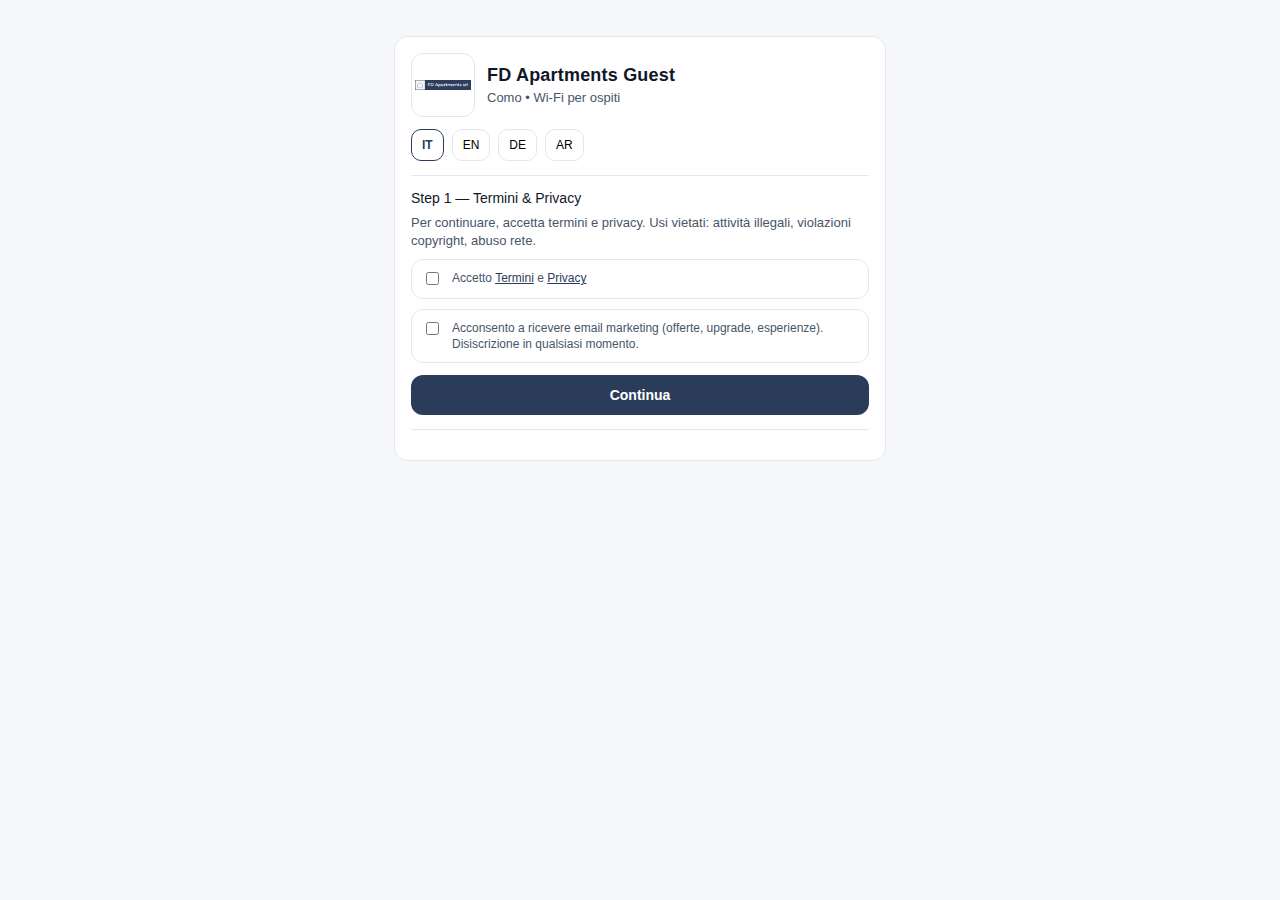
<file: index.html>
<!doctype html>
<html>
  <head>
    <meta charset="utf-8" />
    <meta http-equiv="refresh" content="0; url=./como/" />
    <meta name="viewport" content="width=device-width, initial-scale=1" />
    <title>FD Wi-Fi</title>
  </head>
  <body></body>
</html>
</file>
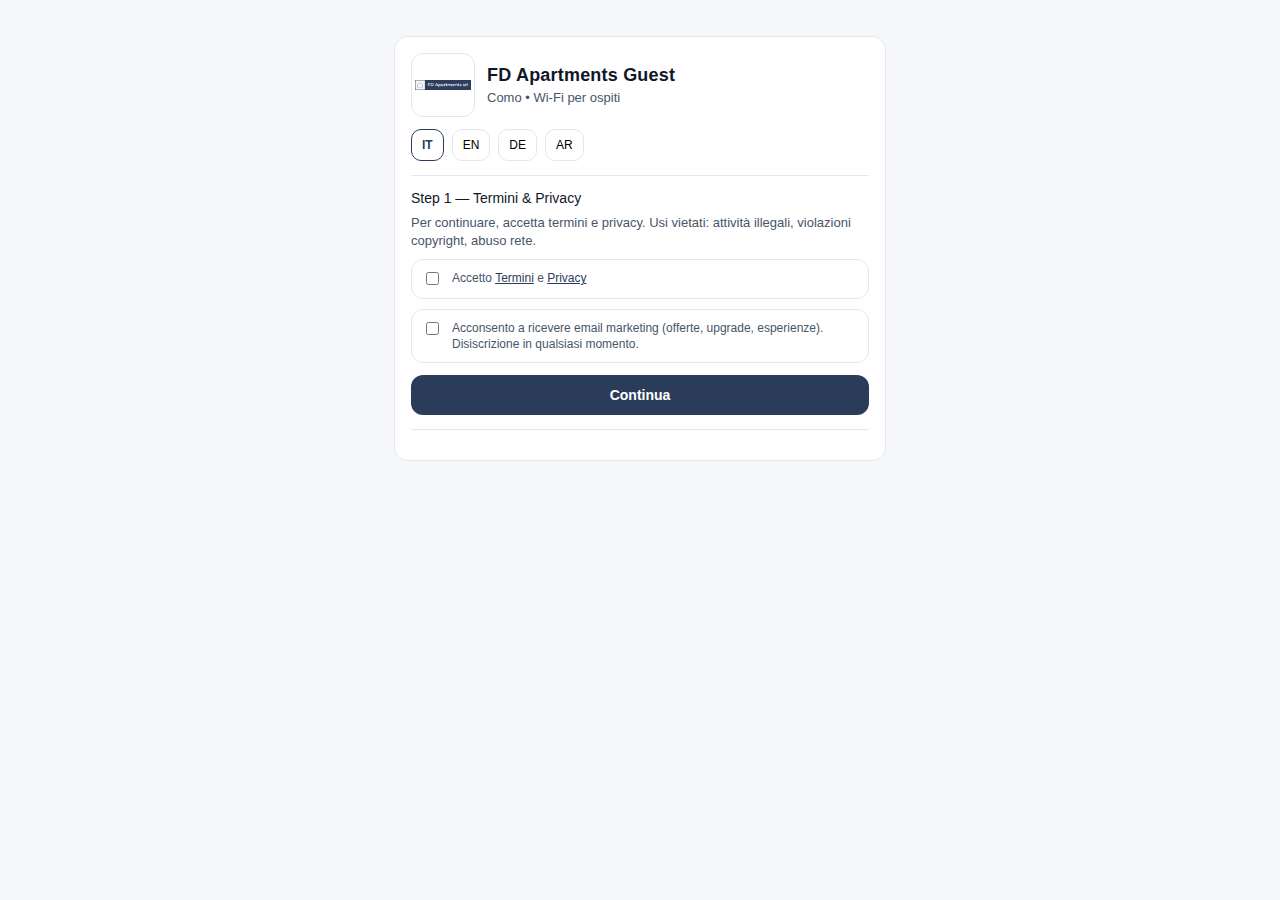
<file: como/index.html>
<!doctype html>
<html lang="it">
<head>
  <meta charset="utf-8" />
  <meta name="viewport" content="width=device-width,initial-scale=1" />
  <title>FD Apartments Guest Wi-Fi — Como</title>
  <link rel="stylesheet" href="../assets/style.css" />
</head>
<body>
  <div class="wrap">
    <div class="card" id="app">
      <div class="header">
        <div class="logo"><img src="../assets/logo.png" alt="FD Apartments" /></div>
        <div>
          <h1 id="t_title">FD Apartments Guest</h1>
          <p class="sub" id="t_subtitle">Como • Wi-Fi per ospiti</p>
        </div>
      </div>

      <div class="lang" aria-label="Language">
        <button data-lang="it" class="active">IT</button>
        <button data-lang="en">EN</button>
        <button data-lang="de">DE</button>
        <button data-lang="ar">AR</button>
      </div>

      <div class="hr"></div>

      <!-- STEP 1 -->
      <p class="stepTitle" id="t_step1">Step 1 — Termini & Privacy</p>
      <p class="p" id="t_step1_desc">
        Per continuare, accetta termini e privacy. Usi vietati: attività illegali, violazioni copyright, abuso rete.
      </p>

      <div class="check">
        <input type="checkbox" id="c_terms" />
        <label for="c_terms" class="small">
          <span id="t_terms_lbl">Accetto</span>
          <a href="./terms.html" target="_blank" rel="noopener">Termini</a>
          <span id="t_and">e</span>
          <a href="./privacy.html" target="_blank" rel="noopener">Privacy</a>
        </label>
      </div>

      <div style="height:10px"></div>

      <div class="check">
        <input type="checkbox" id="c_mkt" />
        <label for="c_mkt" class="small" id="t_mkt_lbl">
          Acconsento a ricevere email marketing (offerte, upgrade, esperienze). Disiscrizione in qualsiasi momento.
        </label>
      </div>

      <div style="height:12px"></div>
      <button class="btn" id="btn_continue">Continua</button>

      <div class="hr"></div>

      <!-- STEP 2 -->
      <div id="step2" style="display:none">
        <p class="stepTitle" id="t_step2">Step 2 — Email + preferenze</p>
        <p class="p" id="t_step2_desc">
          Inserisci la tua email per ricevere upgrade in casa e una selezione rapida di attività a Como.
        </p>

        <!-- EMAIL: collegamento Brevo (static-friendly) -->
        <form id="emailForm">
          <input
            id="email"
            type="email"
            placeholder="email@esempio.com"
            required
            style="width:100%; padding:12px 12px; border:1px solid var(--border); border-radius:12px; font-size:14px;"
          />
          <div style="height:10px"></div>

          <!-- In fase 1: invio a thanks + istruzioni. Quando hai il form Brevo, sostituisci con embed/endpoint -->
          <button class="btn" type="submit" id="btn_confirm">Conferma</button>

          <p class="small" style="margin:10px 0 0 0" id="t_email_note">
            Test: appena crei il form su Brevo, incolliamo qui l’embed e l’email viene salvata automaticamente.
          </p>
        </form>

        <div style="height:14px"></div>

        <div class="grid">
          <div class="tile">
            <h3 id="t_lco">Late check-out</h3>
            <p id="t_lco_desc">€25 fino alle 13:00 (soggetto a disponibilità).</p>
            <span class="badge" id="t_pay1">Pagamento: cash o Stripe (link da inserire)</span>
          </div>

          <div class="tile">
            <h3 id="t_clean">Pulizia extra</h3>
            <p id="t_clean_desc">€45 — richiedi entro le 17:00.</p>
            <span class="badge" id="t_pay2">Pagamento: cash o Stripe (link da inserire)</span>
          </div>

          <div class="tile">
            <h3 id="t_linen">Biancheria extra</h3>
            <p id="t_linen_desc">Chiedi listino su WhatsApp.</p>
          </div>

          <div class="tile">
            <h3 id="t_crib">Culla + lenzuola</h3>
            <p id="t_crib_desc">€30</p>
            <span class="badge" id="t_pay3">Pagamento: cash o Stripe (link da inserire)</span>
          </div>

          <div class="tile">
            <h3 id="t_chair">Seggiolone</h3>
            <p id="t_chair_desc">€30</p>
            <span class="badge" id="t_pay4">Pagamento: cash o Stripe (link da inserire)</span>
          </div>
        </div>

        <div style="height:14px"></div>
        <button class="btn secondary" id="btn_whatsapp">WhatsApp assistenza</button>

        <div class="hr"></div>

        <p class="stepTitle" id="t_house">Info casa</p>
        <p class="p" id="t_house_desc">
          (Versione test) Qui inseriremo le info essenziali dell’appartamento. Per ora: scrivici su WhatsApp per qualsiasi necessità.
        </p>

        <div class="hr"></div>

        <p class="stepTitle" id="t_local">Attività consigliate a Como</p>
        <div class="grid">
          <div class="tile">
            <h3 id="t_boat">Boat tour</h3>
            <p class="small">
              • Bellagio Boat Tour<br/>
              • Bellagio Sailing<br/>
              • Lake Como Boat Tour (Il Medeghino)
            </p>
          </div>
          <div class="tile">
            <h3 id="t_food">Ristoranti</h3>
            <p class="small">
              • Il Gatto Nero (Cernobbio)<br/>
              • Ristorante Sociale (Como)<br/>
              • La Colombetta
            </p>
          </div>
          <div class="tile">
            <h3 id="t_transfer">Transfer</h3>
            <p class="small">
              • Como Driver (Malpensa ↔ Como)<br/>
              • Malpensa Taxi Service
            </p>
          </div>
        </div>

        <p class="small" style="margin-top:12px" id="t_note">
          Test: zero tracking. Se il ROI è buono, aggiungiamo tracking minimale + automatismi.
        </p>
      </div>
    </div>
  </div>

<script>
  const CONFIG = {
    city: "Como",
    whatsappNumber: "393780910646",
    whatsappText: "Buongiorno avrei bisogno di informazioni, il mio nome è: "
  };

  const T = {
    it: {
      title: "FD Apartments Guest",
      subtitle: `${CONFIG.city} • Wi-Fi per ospiti`,
      step1: "Step 1 — Termini & Privacy",
      step1_desc: "Per continuare, accetta termini e privacy. Usi vietati: attività illegali, violazioni copyright, abuso rete.",
      terms_lbl: "Accetto", and:"e",
      mkt_lbl: "Acconsento a ricevere email marketing (offerte, upgrade, esperienze). Disiscrizione in qualsiasi momento.",
      continue:"Continua",
      step2:"Step 2 — Email + preferenze",
      step2_desc:"Inserisci la tua email per ricevere upgrade in casa e una selezione rapida di attività a Como.",
      confirm:"Conferma",
      email_note:"Test: appena crei il form su Brevo, incolliamo qui l’embed e l’email viene salvata automaticamente.",
      wa:"WhatsApp assistenza",
      house:"Info casa",
      house_desc:"(Versione test) Qui inseriremo le info essenziali dell’appartamento. Per ora: scrivici su WhatsApp per qualsiasi necessità.",
      local:"Attività consigliate a Como",
      boat:"Boat tour", food:"Ristoranti", transfer:"Transfer",
      note:"Test: zero tracking. Se il ROI è buono, aggiungiamo tracking minimale + automatismi."
    },
    en: {
      title: "FD Apartments Guest",
      subtitle: `${CONFIG.city} • Guest Wi-Fi`,
      step1: "Step 1 — Terms & Privacy",
      step1_desc: "To continue, accept terms & privacy. Prohibited: illegal activity, copyright infringement, network abuse.",
      terms_lbl: "I accept", and:"and",
      mkt_lbl: "I agree to receive marketing emails (offers, upgrades, experiences). Unsubscribe anytime.",
      continue:"Continue",
      step2:"Step 2 — Email + preferences",
      step2_desc:"Enter your email to receive in-home upgrades and a quick selection of the best activities in Como.",
      confirm:"Confirm",
      email_note:"Test: once you create the Brevo form, we paste the embed here and your email will be stored automatically.",
      wa:"WhatsApp support",
      house:"House info",
      house_desc:"(Test version) We’ll add key house info here. For now, message us on WhatsApp for anything you need.",
      local:"Recommended in Como",
      boat:"Boat tours", food:"Restaurants", transfer:"Transfers",
      note:"Test: zero tracking. If ROI is good, we’ll add minimal tracking + automations."
    },
    de: {
      title: "FD Apartments Guest",
      subtitle: `${CONFIG.city} • Gäste-WLAN`,
      step1: "Schritt 1 — AGB & Datenschutz",
      step1_desc: "Zum Fortfahren AGB & Datenschutz akzeptieren. Verboten: illegale Aktivitäten, Urheberrechtsverletzungen, Netzwerk-Missbrauch.",
      terms_lbl: "Ich akzeptiere", and:"und",
      mkt_lbl: "Ich möchte Marketing-E-Mails erhalten (Angebote, Upgrades, Erlebnisse). Abmeldung jederzeit möglich.",
      continue:"Weiter",
      step2:"Schritt 2 — E-Mail + Auswahl",
      step2_desc:"E-Mail eingeben, um Upgrades und Aktivitäten in Como zu erhalten.",
      confirm:"Bestätigen",
      email_note:"Test: Sobald das Brevo-Formular erstellt ist, fügen wir hier den Embed ein und die E-Mail wird gespeichert.",
      wa:"WhatsApp-Support",
      house:"Hausinfos",
      house_desc:"(Testversion) Wichtige Hausinfos folgen. Bis dahin: WhatsApp.",
      local:"Empfehlungen in Como",
      boat:"Bootstouren", food:"Restaurants", transfer:"Transfers",
      note:"Test: kein Tracking. Bei gutem ROI fügen wir minimales Tracking + Automationen hinzu."
    },
    ar: {
      title: "FD Apartments Guest",
      subtitle: `${CONFIG.city} • واي فاي للضيوف`,
      step1: "الخطوة 1 — الشروط والخصوصية",
      step1_desc: "للمتابعة، وافق على الشروط والخصوصية. ممنوع: أنشطة غير قانونية، انتهاك الحقوق، إساءة استخدام الشبكة.",
      terms_lbl: "أوافق على", and:"و",
      mkt_lbl: "أوافق على تلقي رسائل تسويقية عبر البريد الإلكتروني (عروض، ترقيات، تجارب). يمكنك إلغاء الاشتراك في أي وقت.",
      continue:"متابعة",
      step2:"الخطوة 2 — البريد الإلكتروني والتفضيلات",
      step2_desc:"أدخل بريدك الإلكتروني للحصول على ترقيات داخل الشقة واقتراحات سريعة لأفضل الأنشطة في كومو.",
      confirm:"تأكيد",
      email_note:"تجربة: بعد إنشاء نموذج Brevo سنلصق الكود هنا ليتم حفظ البريد تلقائياً.",
      wa:"دعم واتساب",
      house:"معلومات الشقة",
      house_desc:"(نسخة تجريبية) سنضيف معلومات الشقة هنا. حالياً: راسلنا عبر واتساب.",
      local:"اقتراحات في كومو",
      boat:"جولات بالقارب", food:"مطاعم", transfer:"تنقلات",
      note:"تجربة: بدون تتبع. إذا كان العائد جيداً سنضيف تتبعاً بسيطاً وأتمتة."
    }
  };

  const els = {
    app: document.getElementById("app"),
    step2: document.getElementById("step2"),
    btnContinue: document.getElementById("btn_continue"),
    btnWA: document.getElementById("btn_whatsapp"),
    emailForm: document.getElementById("emailForm"),
  };

  function setLang(lang){
    document.querySelectorAll(".lang button").forEach(b=>{
      b.classList.toggle("active", b.dataset.lang === lang);
    });
    els.app.classList.toggle("rtl", lang === "ar");

    const tr = T[lang];
    document.getElementById("t_title").textContent = tr.title;
    document.getElementById("t_subtitle").textContent = tr.subtitle;
    document.getElementById("t_step1").textContent = tr.step1;
    document.getElementById("t_step1_desc").textContent = tr.step1_desc;
    document.getElementById("t_terms_lbl").textContent = tr.terms_lbl;
    document.getElementById("t_and").textContent = tr.and;
    document.getElementById("t_mkt_lbl").textContent = tr.mkt_lbl;
    document.getElementById("btn_continue").textContent = tr.continue;

    document.getElementById("t_step2").textContent = tr.step2;
    document.getElementById("t_step2_desc").textContent = tr.step2_desc;
    document.getElementById("btn_confirm").textContent = tr.confirm;
    document.getElementById("t_email_note").textContent = tr.email_note;

    document.getElementById("btn_whatsapp").textContent = tr.wa;

    document.getElementById("t_house").textContent = tr.house;
    document.getElementById("t_house_desc").textContent = tr.house_desc;

    document.getElementById("t_local").textContent = tr.local;
    document.getElementById("t_boat").textContent = tr.boat;
    document.getElementById("t_food").textContent = tr.food;
    document.getElementById("t_transfer").textContent = tr.transfer;

    document.getElementById("t_note").textContent = tr.note;
  }

  document.querySelectorAll(".lang button").forEach(b=>{
    b.addEventListener("click", ()=>setLang(b.dataset.lang));
  });

  els.btnContinue.addEventListener("click", ()=>{
    const ok1 = document.getElementById("c_terms").checked;
    const ok2 = document.getElementById("c_mkt").checked; // nel tuo requisito è obbligatorio
    if(!ok1 || !ok2){
      alert("Per continuare devi accettare Termini/Privacy e il consenso email marketing.");
      return;
    }
    els.step2.style.display = "block";
    els.btnContinue.disabled = true;
    els.btnContinue.style.opacity = 0.6;
    window.scrollTo({top: document.body.scrollHeight, behavior:"smooth"});
  });

  els.btnWA.addEventListener("click", ()=>{
    const url = `https://wa.me/${CONFIG.whatsappNumber}?text=${encodeURIComponent(CONFIG.whatsappText)}`;
    window.location.href = url;
  });

  els.emailForm.addEventListener("submit", (e)=>{
    e.preventDefault();
    const email = document.getElementById("email").value.trim();
    if(!email) return;
    // Fase 1: redirect a thanks (fase 2: qui inseriamo Brevo embed/endpoint)
    const params = new URLSearchParams({email});
    window.location.href = `./thanks.html?${params.toString()}`;
  });

  setLang("it");
</script>
</body>
</html>
</file>
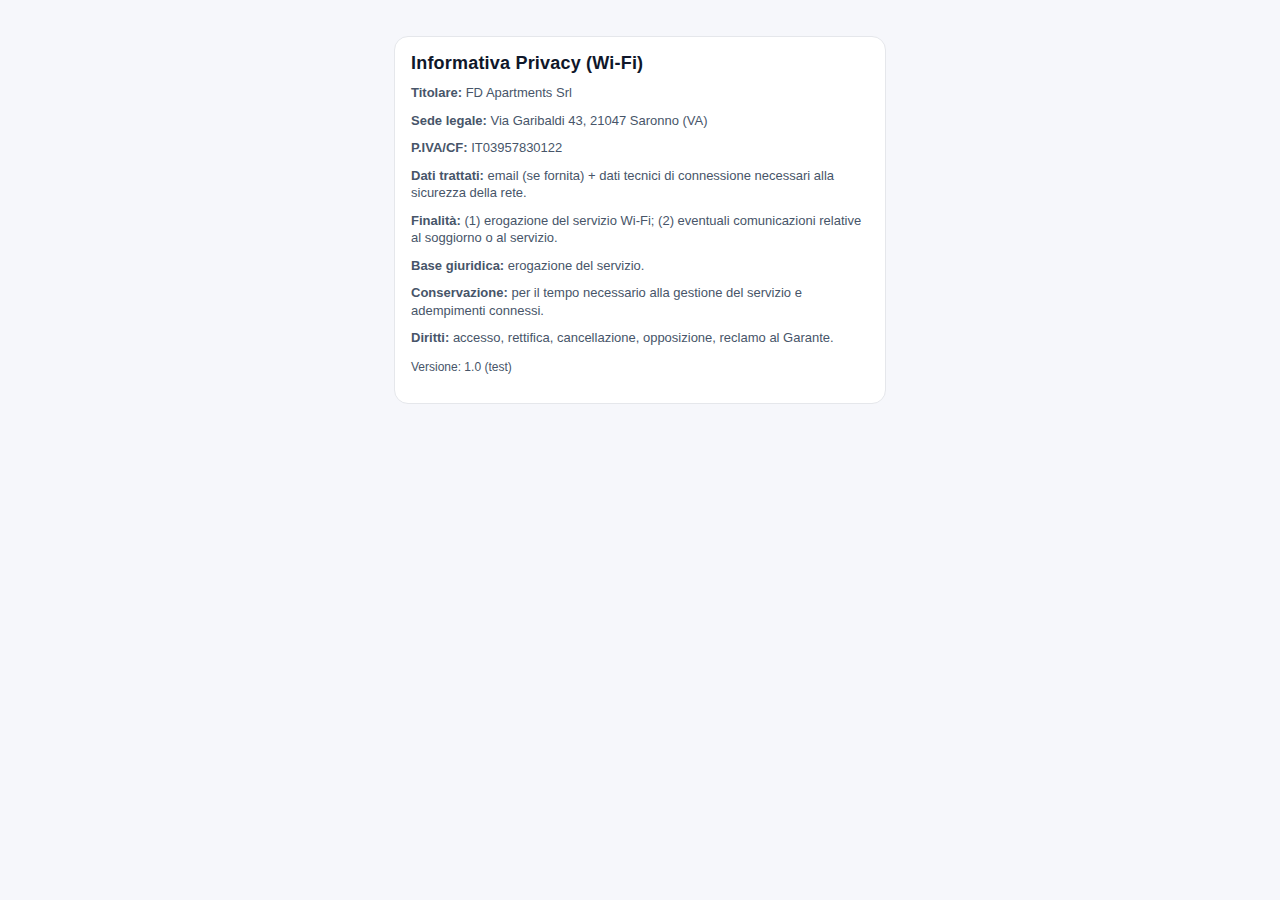
<file: como/privacy.html>
<!doctype html>
<html lang="it">
<head>
  <meta charset="utf-8" />
  <meta name="viewport" content="width=device-width,initial-scale=1" />
  <title>Privacy Wi-Fi — FD Apartments</title>
  <link rel="stylesheet" href="../assets/style.css" />
</head>
<body>
  <div class="wrap">
    <div class="card">
      <h1 style="margin:0 0 10px 0;">Informativa Privacy (Wi-Fi)</h1>

      <p class="p"><b>Titolare:</b> FD Apartments Srl</p>
      <p class="p"><b>Sede legale:</b> Via Garibaldi 43, 21047 Saronno (VA)</p>
      <p class="p"><b>P.IVA/CF:</b> IT03957830122</p>

      <p class="p"><b>Dati trattati:</b> email (se fornita) + dati tecnici di connessione necessari alla sicurezza della rete.</p>
      <p class="p"><b>Finalità:</b> (1) erogazione del servizio Wi-Fi; (2) eventuali comunicazioni relative al soggiorno o al servizio.</p>
      <p class="p"><b>Base giuridica:</b> erogazione del servizio.</p>
      <p class="p"><b>Conservazione:</b> per il tempo necessario alla gestione del servizio e adempimenti connessi.</p>
      <p class="p"><b>Diritti:</b> accesso, rettifica, cancellazione, opposizione, reclamo al Garante.</p>

      <p class="small">Versione: 1.0 (test)</p>
    </div>
  </div>
</body>
</html>
</file>
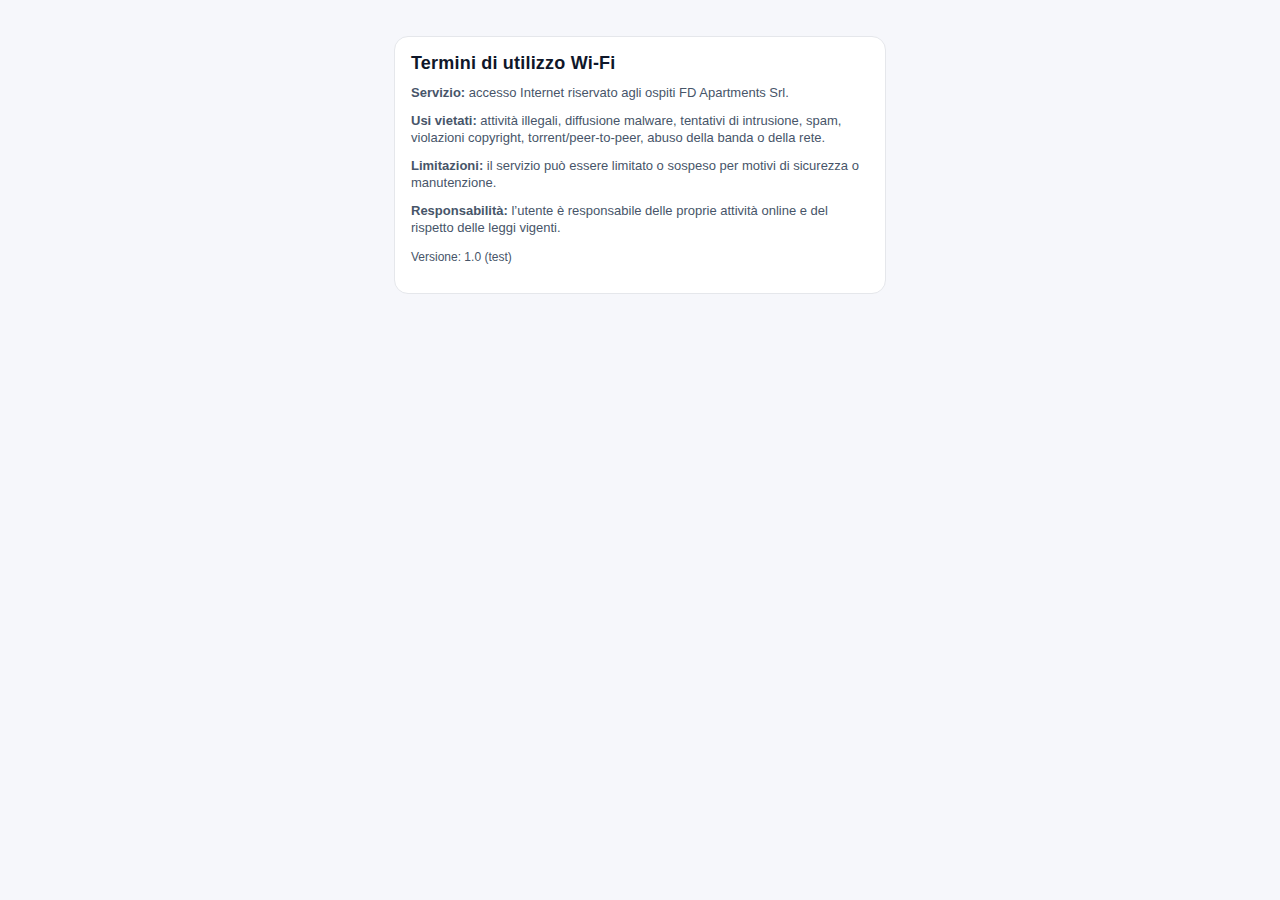
<file: como/terms.html>
<!doctype html>
<html lang="it">
<head>
  <meta charset="utf-8" />
  <meta name="viewport" content="width=device-width,initial-scale=1" />
  <title>Termini Wi-Fi — FD Apartments</title>
  <link rel="stylesheet" href="../assets/style.css" />
</head>
<body>
  <div class="wrap">
    <div class="card">
      <h1 style="margin:0 0 10px 0;">Termini di utilizzo Wi-Fi</h1>
      <p class="p"><b>Servizio:</b> accesso Internet riservato agli ospiti FD Apartments Srl.</p>
      <p class="p"><b>Usi vietati:</b> attività illegali, diffusione malware, tentativi di intrusione, spam, violazioni copyright, torrent/peer-to-peer, abuso della banda o della rete.</p>
      <p class="p"><b>Limitazioni:</b> il servizio può essere limitato o sospeso per motivi di sicurezza o manutenzione.</p>
      <p class="p"><b>Responsabilità:</b> l’utente è responsabile delle proprie attività online e del rispetto delle leggi vigenti.</p>
      <p class="small">Versione: 1.0 (test)</p>
    </div>
  </div>
</body>
</html>
</file>
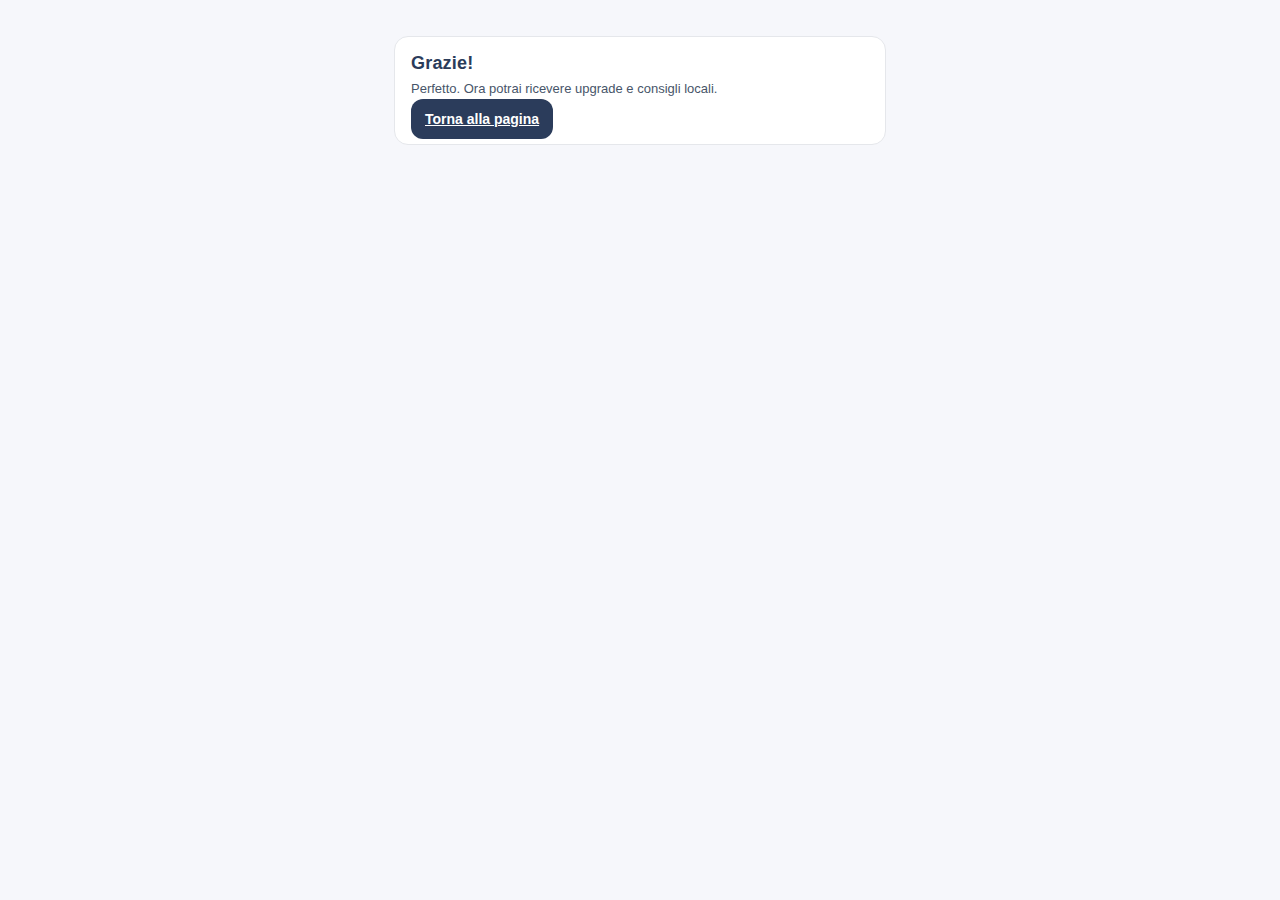
<file: como/thanks.html>
<!doctype html>
<html>
<head>
  <meta charset="utf-8" />
  <meta name="viewport" content="width=device-width,initial-scale=1" />
  <title>Grazie</title>
  <link rel="stylesheet" href="../assets/style.css" />
</head>
<body>
  <div class="wrap">
    <div class="card">
      <h1 style="margin:0 0 6px 0; color:var(--brand);">Grazie!</h1>
      <p class="p">Perfetto. Ora potrai ricevere upgrade e consigli locali.</p>
      <p class="small" id="meta"></p>
      <a class="btn" href="./">Torna alla pagina</a>
    </div>
  </div>
<script>
  const p = new URLSearchParams(location.search);
  const email = p.get("email") || "";
  document.getElementById("meta").textContent = email ? `Email: ${email}` : "";
</script>
</body>
</html>
</file>
<file: assets/style.css>
:root{
  --bg:#f6f7fb;
  --card:#ffffff;
  --text:#0f172a;
  --muted:#475569;
  --brand:#2b3c5b;
  --border:#e5e7eb;
}

*{box-sizing:border-box}
body{
  margin:0;
  font-family:-apple-system,BlinkMacSystemFont,"Segoe UI",Roboto,Arial,sans-serif;
  background:var(--bg);
  color:var(--text);
}
.wrap{max-width:520px;margin:22px auto;padding:14px}
.card{background:var(--card);border:1px solid var(--border);border-radius:14px;padding:16px}
.header{display:flex;gap:12px;align-items:center}
.logo{
  width:64px;height:64px;border-radius:12px;background:#fff;
  border:1px solid var(--border);display:flex;align-items:center;justify-content:center;overflow:hidden
}
.logo img{max-width:90%;max-height:90%;display:block}
h1{font-size:18px;margin:0 0 4px 0;letter-spacing:.2px}
.sub{margin:0;color:var(--muted);font-size:13px;line-height:1.2}
.lang{display:flex;gap:8px;margin:12px 0 0 0;flex-wrap:wrap}
.lang button{
  border:1px solid var(--border);background:#fff;padding:8px 10px;border-radius:10px;
  font-size:12px;cursor:pointer
}
.lang button.active{border-color:var(--brand);color:var(--brand);font-weight:700}
.hr{height:1px;background:var(--border);margin:14px 0}
.stepTitle{font-size:14px;margin:0 0 8px 0}
.p{margin:0 0 10px 0;color:var(--muted);font-size:13px;line-height:1.35}
.small{font-size:12px;color:var(--muted);line-height:1.35}
.check{
  display:flex;gap:10px;align-items:flex-start;padding:10px;border:1px solid var(--border);
  border-radius:12px;background:#fff
}
.check input{margin-top:2px}
a{color:var(--brand);text-decoration:underline}
.btn{
  width:100%;border:none;border-radius:12px;padding:12px 14px;font-size:14px;cursor:pointer;
  background:var(--brand);color:#fff;font-weight:800
}
.btn.secondary{background:#fff;color:var(--brand);border:1px solid var(--brand)}
.grid{display:grid;grid-template-columns:1fr;gap:10px}
.tile{border:1px solid var(--border);border-radius:12px;padding:12px;background:#fff}
.tile h3{margin:0 0 6px 0;font-size:14px}
.tile p{margin:0;font-size:12px;color:var(--muted);line-height:1.35}
.badge{
  display:inline-block;font-size:11px;padding:3px 8px;border-radius:999px;border:1px solid var(--border);
  color:var(--muted);margin-top:8px
}
.rtl{direction:rtl;text-align:right}
</file>
